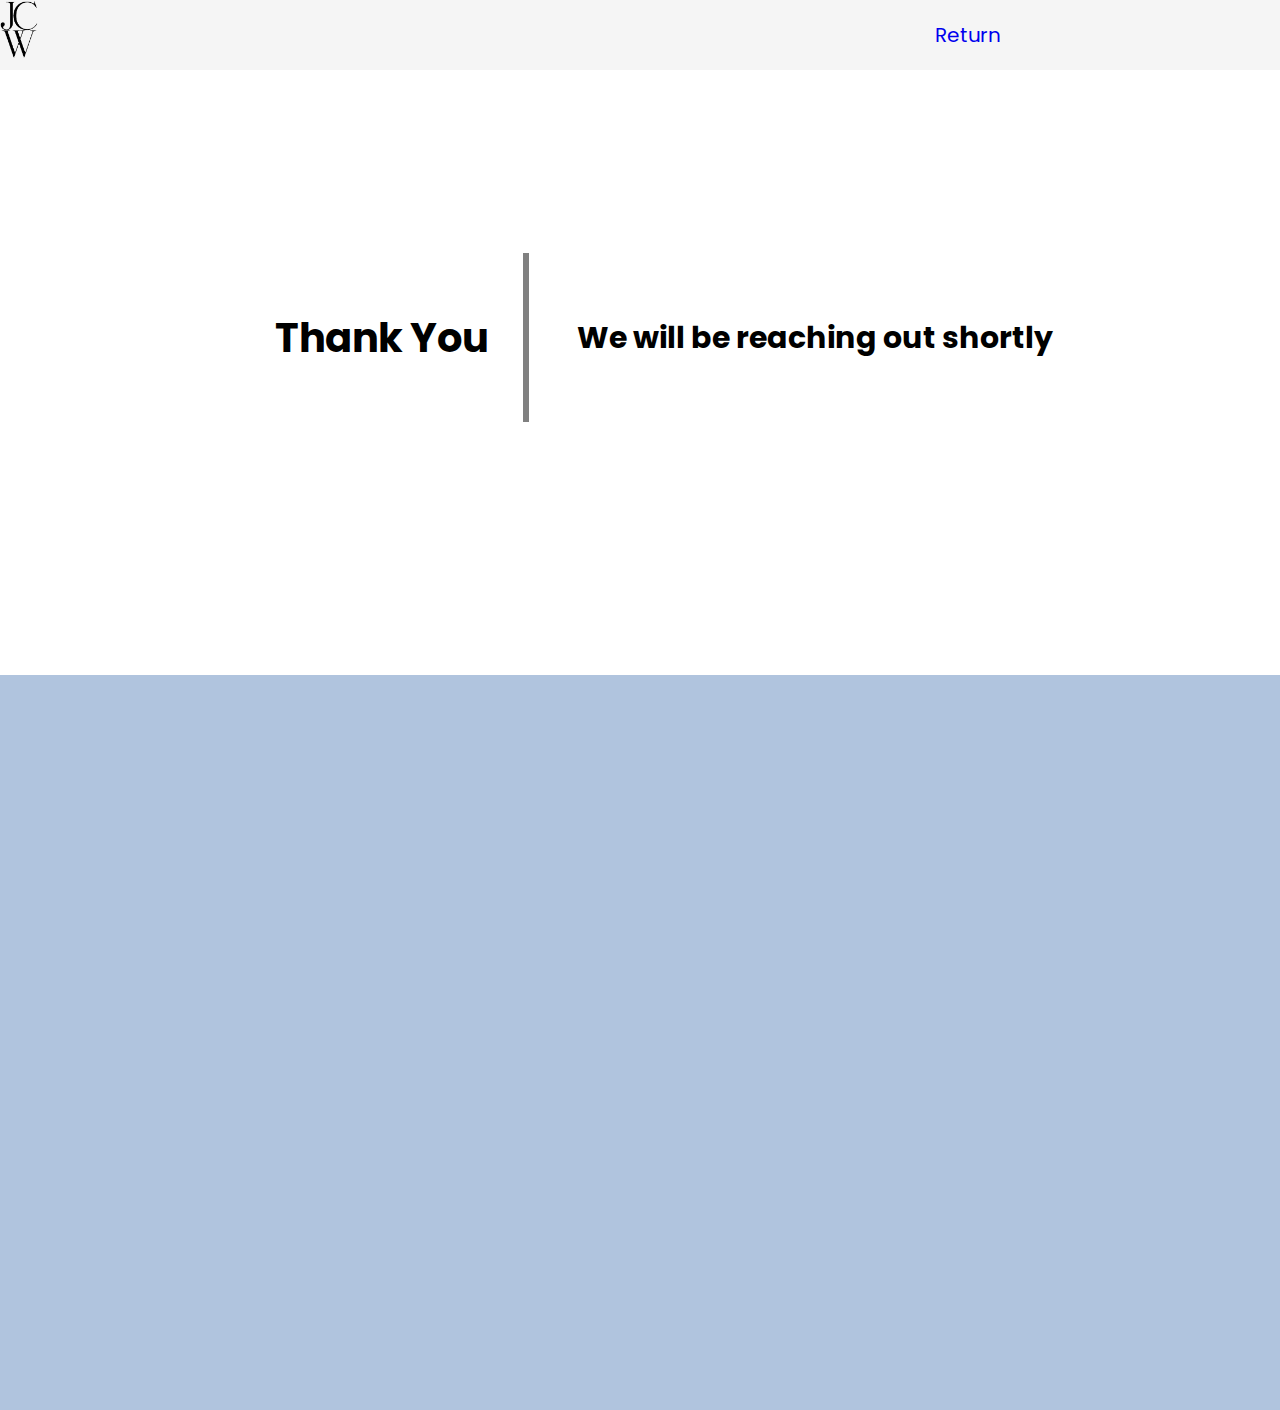
<file: thankyou.html>
<!DOCTYPE html> 
<html>
    <head>
        <link rel="stylesheet" href="styles.css" />
        <link rel="preconnect" href="https://fonts.googleapis.com">
        <link rel="preconnect" href="https://fonts.gstatic.com" crossorigin>
        <link href="https://fonts.googleapis.com/css2?family=Poppins:wght@300&display=swap" rel="stylesheet">
        <title>James Wang Facial Plastic Surgery</title>
        <meta charset = "UTF-8" />
    </head>
    <body>
        <section class="hero">
            <nav>
                <img class="logo" src="images\logo.png" alt="James C Wang Logo">
                <div class="nav-items">
                    <ul>
                        <li><a href="index.html">Return</a></li>
                    </ul>
                </div>
            </nav>
            <div class="hero-area">
                <div class="hero-text-left">
                    <h1 class="Hero-Name">Thank You </h1>
                </div>
                <div class="hero-text-right">
                    
                    <div class="vl"></div>
                    <h2 class="Hero-Title"> We will be reaching out shortly</h2>
                </div>
            </div>
            <section class="subsection" id="about">
                <div class="information">
                </div>
            </section>

        </section>
    </body>
</html>
</file>
<file: styles.css>
body {
    font-family: 'Poppins', serif;
    margin: 0;
    width: 100%;
}

section {
    height: 75vh;
    background-color:lightsteelblue;
    width: 100%;
}

a {
    text-decoration: none;
}

.hero {
    background-color:white;
    background-image: ('images\FaceModel2.png');
    height: 75vh;
    width: 100vw;
    font-size: 20px;

}

.hero-text-left {
    /* margin-top: 25%;
    margin-left: 80px;
    margin-bottom: 25%;
    width: 50vw; */

    display:flex;
    white-space: nowrap;
    padding-right: 25px;
    justify-content: left;
    align-items: center;
}

.hero-text-right {
    /* margin-top: 25%;
    margin-left: 80px;
    margin-bottom: 25%;
    width: 50vw; */

    display:flex;
    white-space: nowrap;
    padding-left: 13px;
    justify-content: left;
    align-items: center;
}

.hero-area {
    display: flex;
    flex-direction: row;
    height: 100%;
    width: 100%;
    justify-content: center;
    align-content: space-between;
    flex-direction: row;
}

.hero-banner{
    Height: 33%;
}

.vl {
    border-left: 6px solid grey;
    height: 25%;
    top: 50vh;
    left: 50%;
    margin-left: -3px;
    display: flex;
    padding-right: 10%;
  }

.vl-nav {
    border-left: 3px solid grey;
    height: 60px;

    margin-left: 1%;
    margin-top: 4px;
    display: flex;
  }

.logo-right-text {
    font-size: 20px;
    margin-left: 20px;
    word-wrap:nowrap;
    justify-content: left;
    margin-right: 10%;
    align-self: right;
    display: flex;
    align-items: center;
    text-align: center;
    justify-content: space-between;
}

.row {
    display: flex;
    flex-wrap: wrap;
    padding: 0 4px;
    margin-top: 10%;
  }
  
  /* Create four equal columns that sits next to each other */
  .column {
    flex: 25%;
    width: 100px;
    height: 100%;
    padding: 0 4px;
  }
  
  .column img {
    margin-top: 8px;
    vertical-align: middle;
    width: 100%;
  }
  
  /* Responsive layout - makes a two column-layout instead of four columns
  @media screen and (max-width: 800px) {
    .column {
      flex: 50%;
      max-width: 50%;
    }
  }
   */
  /* Responsive layout - makes the two columns stack on top of each other instead of next to each other */
  /* @media screen and (max-width: 600px) {
    .column {
      flex: 100%;
      max-width: 100%;
    }
  } */

footer {
    height: 500px;
    background-color: lightsteelblue;
}

nav {
    display:flex;
    /* justify-content: space-between; */
    background-color:whitesmoke;
    position: fixed;
    width: 100%; 
    margin-top: 0;
}

.nav-jump{
    height:10vh;
    position: absolute;
    bottom: 0;
    right: 0;
}

ul {
    display:flex;
    list-style-type:none;
    width: 500px;
    justify-content: space-around;
    font-size: 20px;
}

li {
    text-decoration: none;
}

.button {
    width: 75px;
    height: 25px;
    background-color:rgb(48, 112, 231);
    border-radius: 10px;
    text-align: center;
    margin: 0;
}

h1 {
    font-size: 40px;
    margin: 0;
}

h2 {
    display:flex;
    align-items: right;
    font-size: 30px;

}

.nav-items {
    align-self: right;
    display: flex;
    align-items: center;
    text-align: center;
    justify-content: space-between;
    margin-right: 0;
    margin-left: 50%;
}

.portfolio-h2 {
    text-align: center;
}

p {
    margin: 0;
    font-size: 25px;
    font-weight: 300;
}

.logo {
    height: 60px;
    align-items: center;

}

.subsection {
    display: flex;
    justify-content: space-around;
    padding: 30px;
    width: 100vw;
    height: 75vh;
    overflow:hidden;
    position: relative;
}

.contact-subsection {
    display: flex;
    flex-direction: column;
    
    padding: 30px;
    width: 100vw;

}

.portrait {
    width: 250px;
    border-radius: 20px;
    box-shadow: 5px 5px 10px grey;
}

.information {
    font-size: 20px;

}

.about-section {
    display:flex;
    height: 100vh;
}

.project-card {
    width: 300px;
    height: 400px;
    box-shadow: 5px 5px 10px grey;
    border-radius: 20px;
    margin: 3%;
}

.project-image {
    object-fit: cover;
    width: 300px;
    height: 300px;
}

.project-container {
    display:flex;
    justify-content: center;
    padding: 0px;
    margin: 0px;

}

.portfolio-subsection {
    background-color: white;
    flex-direction: column;
    padding: 30px;
    text-align: center;
    overflow: auto;
    height: 50vh;
    position: relative;
}

.blank-space {
    height: 15vh;
}

@media only screen and (max-width: 1000px) {
    p {
        font-size: 25px;
    }

    table {
        font-size: 25px;
    }

    .logo {
        height: 5vh;
        justify-content: center;
        display: flex;
        margin-top: 5%;
    }
    .nav-items, a {
        font-size: 30px;
        margin-left:0;
        margin-right:10%;
    }

    .logo-right-text {
        font-size: 25px;
        justify-content: center;
        text-align: center;
        white-space: nowrap;
        margin-right: 0;
    }

    .subsection {
        height: 100vh;
    }

    .portfolio-subsection {
        height: 100vh;
    }

    .hero {
        height: 100vh;
    }

    .contact-subsection {
        height: 100vh;

    }

    .project-container {
        display: flex;
        flex-wrap: wrap;
    }

    nav {
        height: 10vh;
        z-index:10;
    }

    .vl-nav {
        border-left: 6px solid grey;
        height: 75%;
        
        margin-top: 2%;
        display: flex;
      }

    form {
        display: flex;
        flex-direction: column;
        width: 90%;
    
        padding: 2vw 4vw;
    }
    
    form input, form textarea {
        border: 0;
        margin: 10px 0;
        padding: 20px;
        outline: none;
        border-radius: 10px;
        font-family: 'Poppins', serif;
        font-size: 25px;
    }

    form button {
        padding: 15px;
        border: 0px;
        outline: none;
        width: 150px;
        font-family: 'Poppins', serif;
        font-size: 25px;
    }
}

form {
    display: flex;
    flex-direction: column;
    width: 90%;

    padding: 2vw 4vw;
}

form input, form textarea {
    border: 0;
    margin: 10px 0;
    padding: 20px;
    outline: none;
    border-radius: 10px;
    font-family: 'Poppins', serif;
}

form button {
    padding: 15px;
    border: 0px;
    outline: none;
    width: 150px;
    font-family: 'Poppins', serif;
}
</file>
